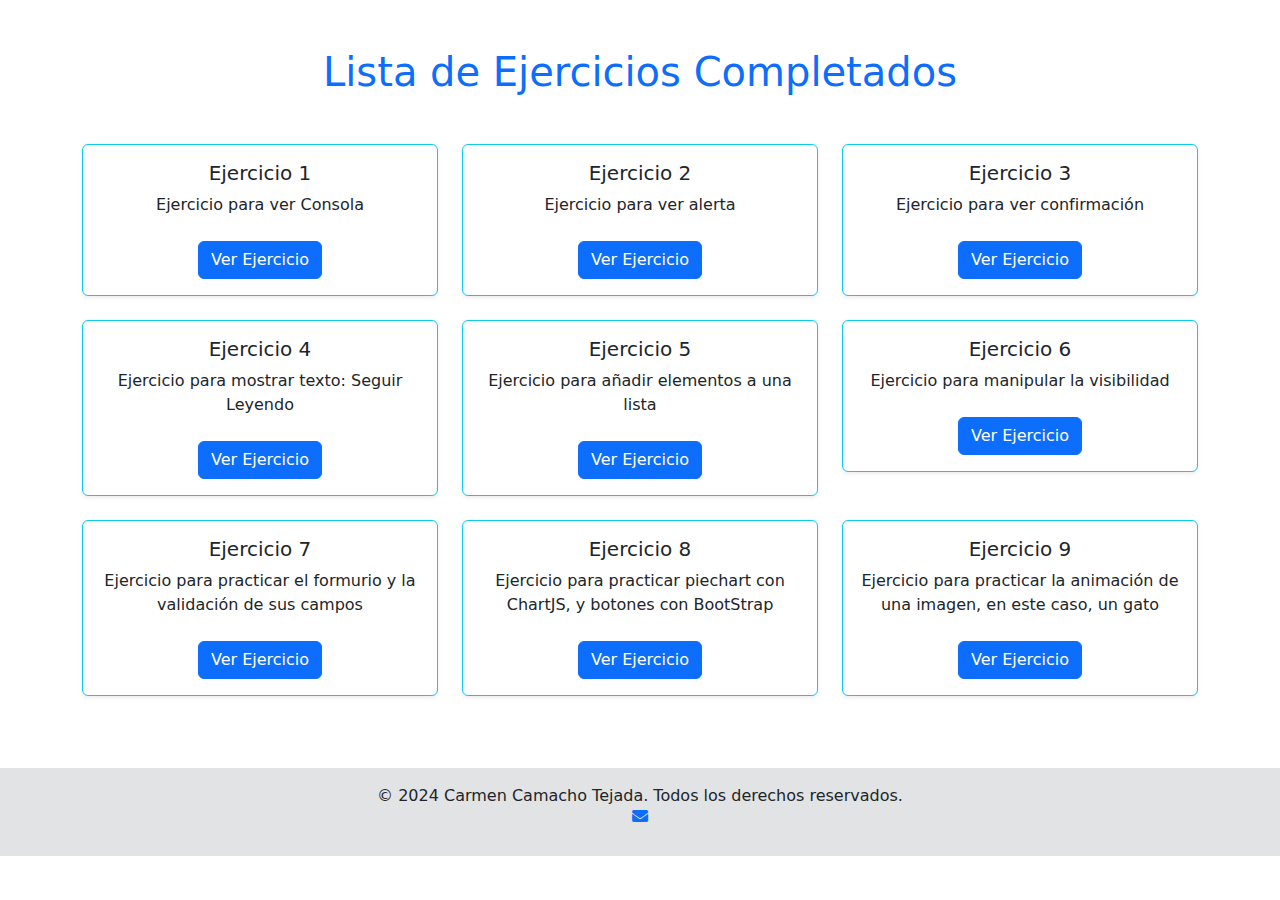
<file: index.html>
<!DOCTYPE html PUBLIC "-//W3C//DTD XHTML 1.0 Transitional//EN" "http://www.w3.org/TR/xhtml1/DTD/xhtml1-transitional.dtd">
<html xmlns="http://www.w3.org/1999/xhtml"  lang="es">
  <head>
    <meta http-equiv="Content-Type" content="text/html; charset=iso-8859-1" />
    <title>Ejercicio 10</title>
    <link rel="stylesheet" href="https://cdnjs.cloudflare.com/ajax/libs/font-awesome/5.15.4/css/all.min.css">

    <link
            href="https://cdn.jsdelivr.net/npm/bootstrap@5.3.3/dist/css/bootstrap.min.css"
            rel="stylesheet"
            integrity="sha384-QWTKZyjpPEjISv5WaRU9OFeRpok6YctnYmDr5pNlyT2bRjXh0JMhjY6hW+ALEwIH"
            crossorigin="anonymous">
  </head>

  <body>
    <div class="container mt-5">
      <h1 class="text-center display-6 text-primary">Lista de Ejercicios Completados</h1>
      <div class="row mt-5">
        <div class="col-md-4">
          <div class="card border-info mb-4 shadow-sm">
            <div class="card-body">
              <h5 class="card-title text-center">Ejercicio 1</h5>
              <p class="card-text text-center">Ejercicio para ver Consola</p>
                <div class="d-flex justify-content-center mt-4">
                  <a href="ejercicio1/ej1.html" class="btn btn-primary">Ver Ejercicio</a>
                </div>
            </div>
          </div>
        </div>
        <div class="col-md-4">
          <div class="card border-info mb-4 shadow-sm">
            <div class="card-body">
              <h5 class="card-title text-center">Ejercicio 2</h5>
              <p class="card-text text-center">Ejercicio para ver alerta</p>
              <div class="d-flex justify-content-center mt-4">
                <a href="ejercicio2/ej2.html" class="btn btn-primary">Ver Ejercicio</a>
              </div>
            </div>
          </div>
        </div>
        <div class="col-md-4">
          <div class="card border-info mb-4 shadow-sm">
            <div class="card-body">
              <h5 class="card-title text-center">Ejercicio 3</h5>
              <p class="card-text text-center">Ejercicio para ver confirmaci�n</p>
              <div class="d-flex justify-content-center mt-4">
                <a href="ejercicio3/ej3.html" class="btn btn-primary">Ver Ejercicio</a>
              </div>
            </div>
          </div>
        </div>
        <div class="col-md-4">
          <div class="card border-info mb-4 shadow-sm">
            <div class="card-body">
              <h5 class="card-title text-center">Ejercicio 4</h5>
              <p class="card-text text-center">Ejercicio para mostrar texto: Seguir Leyendo</p>
              <div class="d-flex justify-content-center mt-4">
                <a href="ejercicio4/ej4.html" class="btn btn-primary">Ver Ejercicio</a>
              </div>
            </div>
          </div>
        </div>
        <div class="col-md-4">
          <div class="card border-info mb-4 shadow-sm">
            <div class="card-body">
              <h5 class="card-title text-center">Ejercicio 5</h5>
              <p class="card-text text-center">Ejercicio para a�adir elementos a una lista</p>
              <div class="d-flex justify-content-center mt-4">
                <a href="ejercicio5/ej5.html" class="btn btn-primary">Ver Ejercicio</a>
              </div>
            </div>
          </div>
        </div>
        <div class="col-md-4">
          <div class="card border-info mb-4 shadow-sm">
            <div class="card-body">
              <h5 class="card-title text-center">Ejercicio 6</h5>
              <p class="card-text text-center">Ejercicio para manipular la visibilidad</p>
              <div class="d-flex justify-content-center mt-4">
                <a href="ejercicio6/ej6.html" class="btn btn-primary">Ver Ejercicio</a>
              </div>
            </div>
          </div>
        </div>
        <div class="col-md-4">
          <div class="card border-info mb-4 shadow-sm">
            <div class="card-body">
              <h5 class="card-title text-center">Ejercicio 7</h5>
              <p class="card-text text-center">Ejercicio para practicar el formurio y la validaci�n de sus campos</p>
              <div class="d-flex justify-content-center mt-4">
                <a href="ejercicio7/ej7.html" class="btn btn-primary">Ver Ejercicio</a>
              </div>
            </div>
          </div>
        </div>
        <div class="col-md-4">
          <div class="card border-info mb-4 shadow-sm">
            <div class="card-body">
              <h5 class="card-title text-center">Ejercicio 8</h5>
              <p class="card-text text-center">Ejercicio para practicar piechart con ChartJS, y botones con BootStrap</p>
              <div class="d-flex justify-content-center mt-4">
                <a href="ejercicio8/ej8.html" class="btn btn-primary">Ver Ejercicio</a>
              </div>
            </div>
          </div>
        </div>
        <div class="col-md-4">
          <div class="card border-info mb-4 shadow-sm">
            <div class="card-body">
              <h5 class="card-title text-center">Ejercicio 9</h5>
              <p class="card-text text-center">Ejercicio para practicar la animaci�n de una imagen, en este caso, un gato</p>
              <div class="d-flex justify-content-center mt-4">
                <a href="ejercicio9/ej9.html" class="btn btn-primary">Ver Ejercicio</a>
              </div>
            </div>
          </div>
        </div>
      </div>
    </div>
    <footer class="bg-secondary-subtle text-center text-lg-start mt-5">
      <div class="text-center p-3">
        � 2024 Carmen Camacho Tejada. Todos los derechos reservados.
        <p>
          <a href="mailto:carmendelosangeles.camacho@gmail.com">
            <i class="fas fa-envelope"></i>
          </a>
        </p>
      </div>
    </footer>
    <script src="https://code.jquery.com/jquery-3.7.1.slim.min.js"></script>
    <script
            src="https://cdn.jsdelivr.net/npm/@popperjs/core@2.11.8/dist/umd/popper.min.js"
            integrity="sha384-I7E8VVD/ismYTF4hNIPjVp/Zjvgyol6VFvRkX/vR+Vc4jQkC+hVqc2pM8ODewa9r"
            crossorigin="anonymous"></script>
    <script
            src="https://cdn.jsdelivr.net/npm/bootstrap@5.3.3/dist/js/bootstrap.min.js"
            integrity="sha384-0pUGZvbkm6XF6gxjEnlmuGrJXVbNuzT9qBBavbLwCsOGabYfZo0T0to5eqruptLy"
            crossorigin="anonymous"></script>

  </body>

</html>
</file>
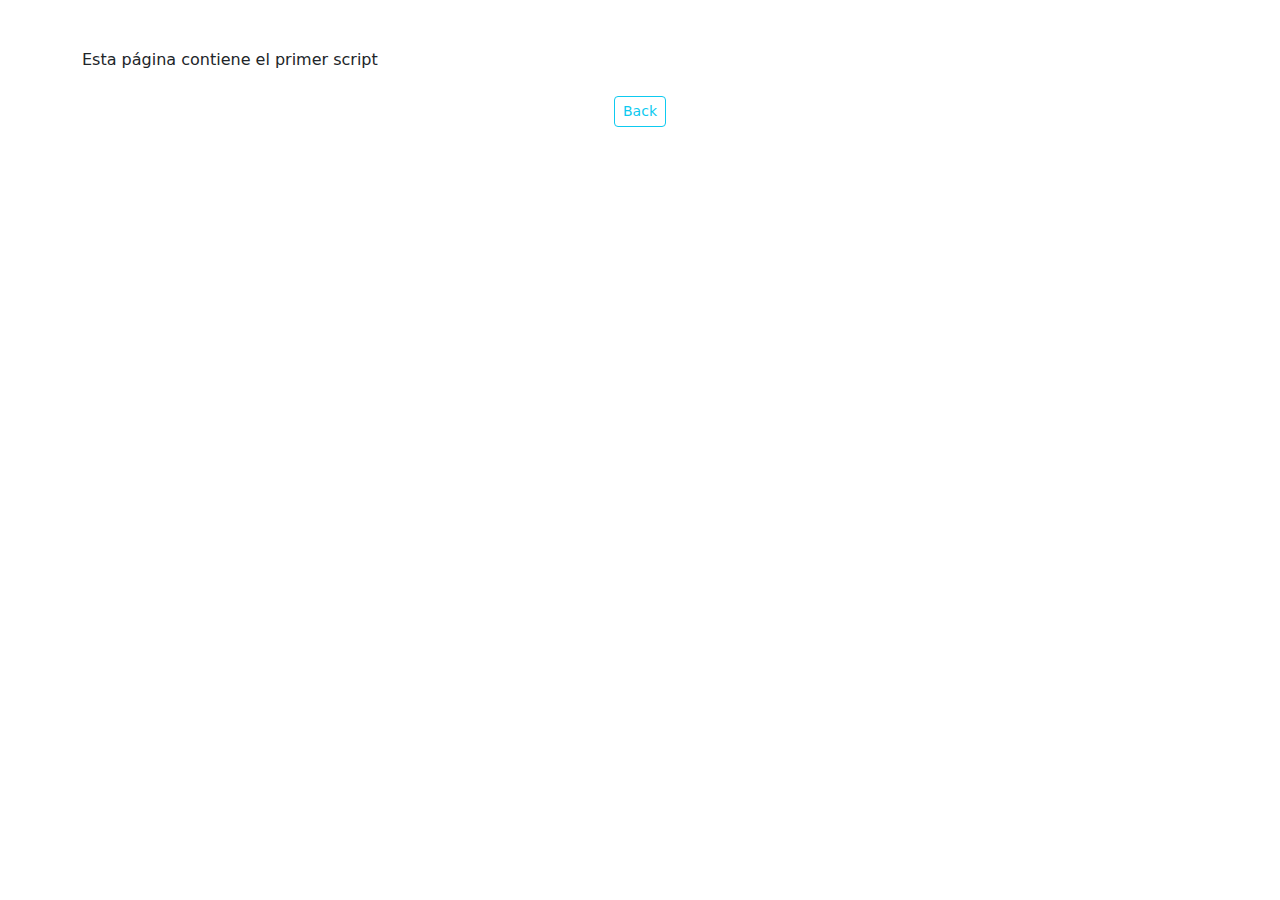
<file: ejercicio1/ej1.html>
<!DOCTYPE html PUBLIC "-//W3C//DTD XHTML 1.0 Transitional//EN" "http://www.w3.org/TR/xhtml1/DTD/xhtml1-transitional.dtd">
<html xmlns="http://www.w3.org/1999/xhtml">
  <head>
    <meta http-equiv="Content-Type" content="text/html; charset=iso-8859-1" />
    <title>Ejercicio 1 - El primer script</title>
    <link
            href="https://cdn.jsdelivr.net/npm/bootstrap@5.3.3/dist/css/bootstrap.min.css"
            rel="stylesheet"
            integrity="sha384-QWTKZyjpPEjISv5WaRU9OFeRpok6YctnYmDr5pNlyT2bRjXh0JMhjY6hW+ALEwIH"
            crossorigin="anonymous">
    <script type="text/javascript" src="codigo.js"></script>
  </head>

  <body>
    <div class="container mt-5">
      <p>Esta p�gina contiene el primer script</p>
      <div class="text-center mt-4">
        <a href="../index.html" class="btn btn-outline-info btn-sm">Back</a>
      </div>
    </div>
    <script src="https://code.jquery.com/jquery-3.7.1.slim.min.js"></script>
    <script
          src="https://cdn.jsdelivr.net/npm/@popperjs/core@2.11.8/dist/umd/popper.min.js"
          integrity="sha384-I7E8VVD/ismYTF4hNIPjVp/Zjvgyol6VFvRkX/vR+Vc4jQkC+hVqc2pM8ODewa9r"
          crossorigin="anonymous"></script>
    <script
          src="https://cdn.jsdelivr.net/npm/bootstrap@5.3.3/dist/js/bootstrap.min.js"
          integrity="sha384-0pUGZvbkm6XF6gxjEnlmuGrJXVbNuzT9qBBavbLwCsOGabYfZo0T0to5eqruptLy"
          crossorigin="anonymous"></script>
  </body>
</html>
</file>
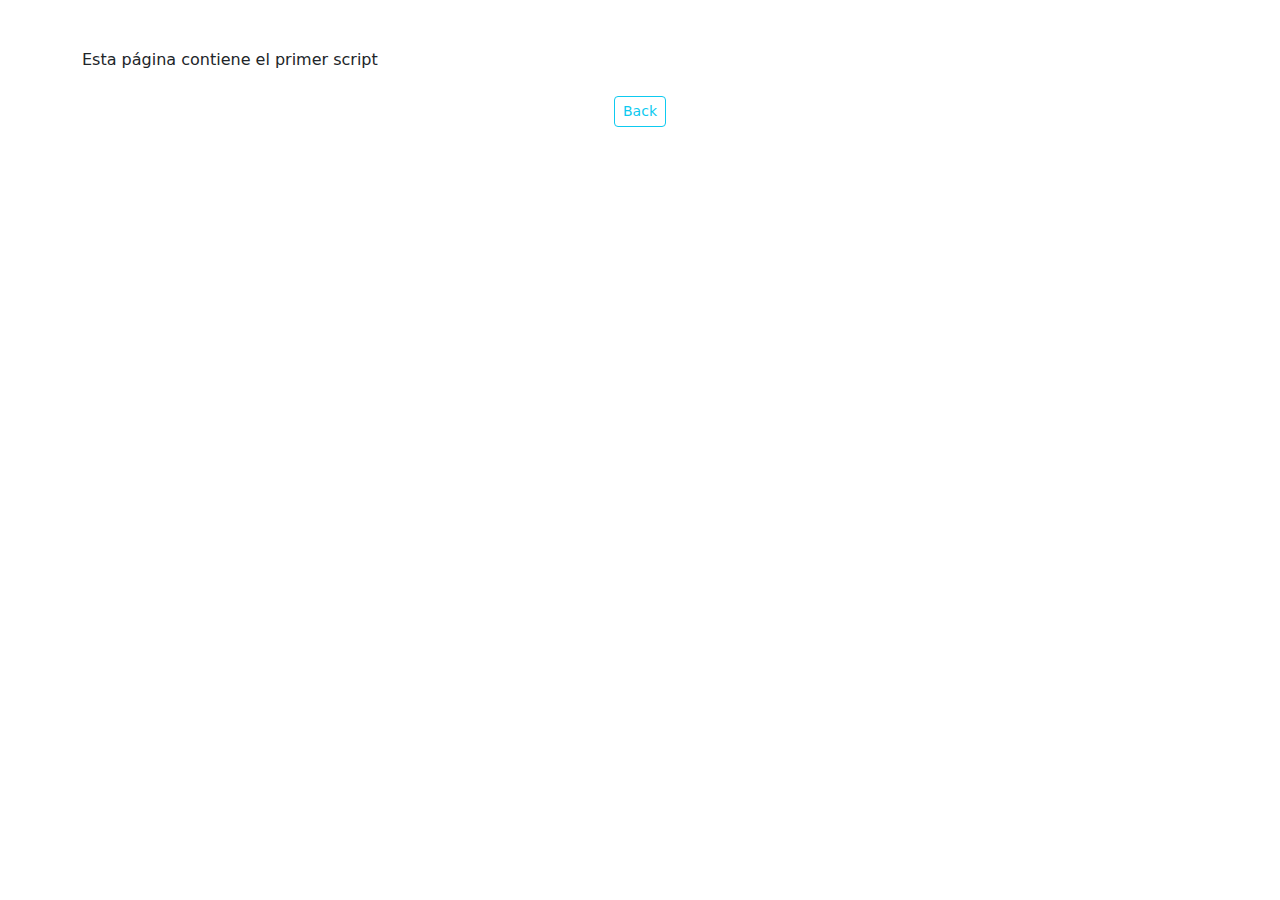
<file: ejercicio2/ej2.html>
<!DOCTYPE html PUBLIC "-//W3C//DTD XHTML 1.0 Transitional//EN" "http://www.w3.org/TR/xhtml1/DTD/xhtml1-transitional.dtd">
<html xmlns="http://www.w3.org/1999/xhtml">
  <head>
    <meta http-equiv="Content-Type" content="text/html; charset=iso-8859-1" />
    <title>Ejercicio 2 - El primer script</title>
    <link
            href="https://cdn.jsdelivr.net/npm/bootstrap@5.3.3/dist/css/bootstrap.min.css"
            rel="stylesheet"
            integrity="sha384-QWTKZyjpPEjISv5WaRU9OFeRpok6YctnYmDr5pNlyT2bRjXh0JMhjY6hW+ALEwIH"
            crossorigin="anonymous">
    <script type="text/javascript">
      var mensaje = "Hola Mundo!";
      alert(mensaje);
    </script>
  </head>

  <body>
    <div class="container mt-5">
      <p>Esta p�gina contiene el primer script</p>
      <div class="text-center mt-4">
        <a href="../index.html" class="btn btn-outline-info btn-sm">Back</a>
      </div>
    </div>
    <script src="https://code.jquery.com/jquery-3.7.1.slim.min.js"></script>
    <script
            src="https://cdn.jsdelivr.net/npm/@popperjs/core@2.11.8/dist/umd/popper.min.js"
            integrity="sha384-I7E8VVD/ismYTF4hNIPjVp/Zjvgyol6VFvRkX/vR+Vc4jQkC+hVqc2pM8ODewa9r"
            crossorigin="anonymous"></script>
    <script
            src="https://cdn.jsdelivr.net/npm/bootstrap@5.3.3/dist/js/bootstrap.min.js"
            integrity="sha384-0pUGZvbkm6XF6gxjEnlmuGrJXVbNuzT9qBBavbLwCsOGabYfZo0T0to5eqruptLy"
            crossorigin="anonymous"></script>
  </body>
</html>
</file>
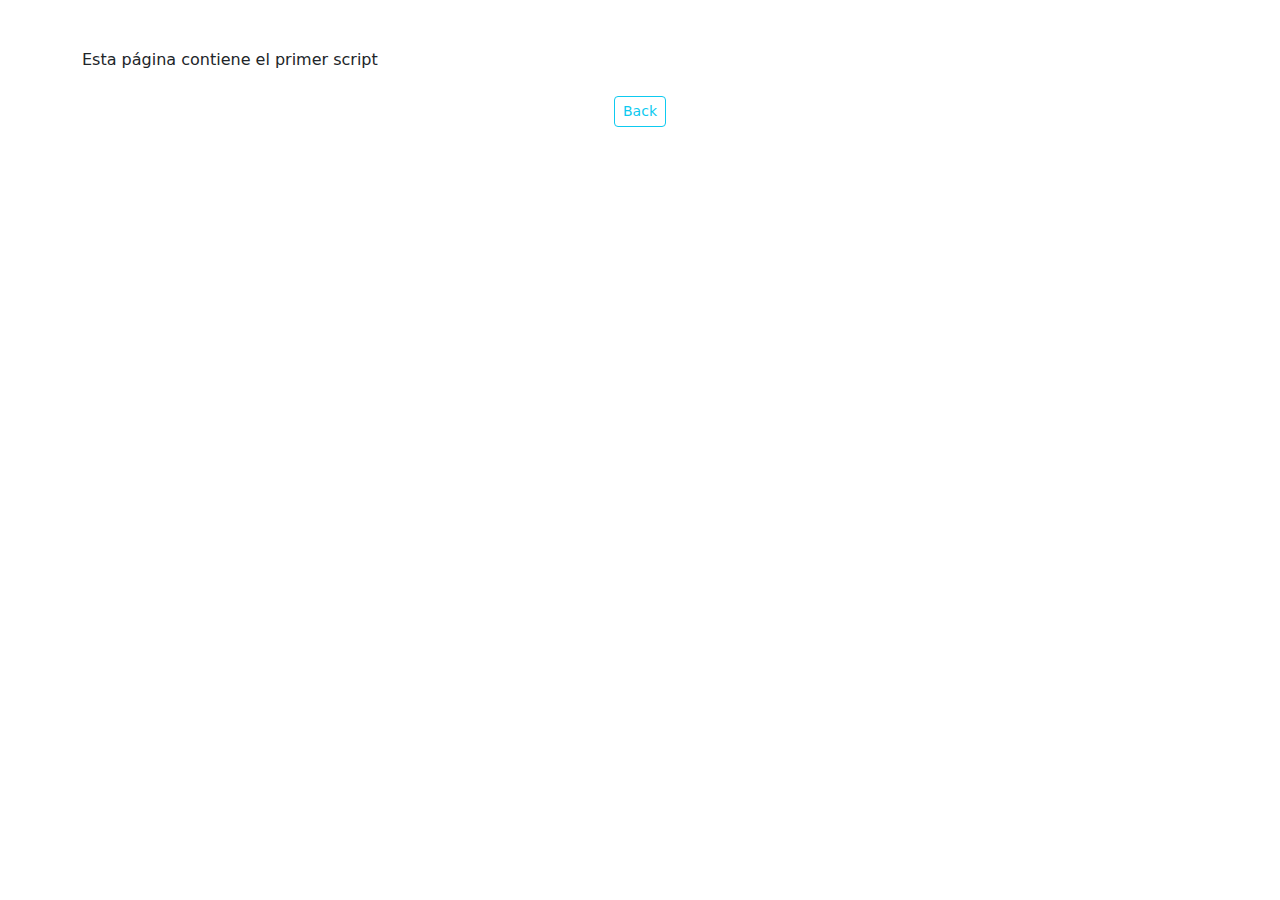
<file: ejercicio3/ej3.html>
<!DOCTYPE html PUBLIC "-//W3C//DTD XHTML 1.0 Transitional//EN" "http://www.w3.org/TR/xhtml1/DTD/xhtml1-transitional.dtd">
<html xmlns="http://www.w3.org/1999/xhtml">
  <head>
    <meta http-equiv="Content-Type" content="text/html; charset=iso-8859-1" />
    <title>Ejercicio 3 - El primer script</title>
    <link
            href="https://cdn.jsdelivr.net/npm/bootstrap@5.3.3/dist/css/bootstrap.min.css"
            rel="stylesheet"
            integrity="sha384-QWTKZyjpPEjISv5WaRU9OFeRpok6YctnYmDr5pNlyT2bRjXh0JMhjY6hW+ALEwIH"
            crossorigin="anonymous">

    <script type="text/javascript">
      var resultado = confirm("Hola Mundo!");

      if (resultado) {
        console.log("Has clicado OK");
      } else {
        console.log("Has clicado Cancelar");
      }
    </script>
  </head>

  <body>
    <div class="container mt-5">
      <p>Esta p�gina contiene el primer script</p>
      <div class="text-center mt-4">
        <a href="../index.html" class="btn btn-outline-info btn-sm">Back</a>
      </div>
    </div>
    <script src="https://code.jquery.com/jquery-3.7.1.slim.min.js"></script>
    <script
            src="https://cdn.jsdelivr.net/npm/@popperjs/core@2.11.8/dist/umd/popper.min.js"
            integrity="sha384-I7E8VVD/ismYTF4hNIPjVp/Zjvgyol6VFvRkX/vR+Vc4jQkC+hVqc2pM8ODewa9r"
            crossorigin="anonymous"></script>
    <script
            src="https://cdn.jsdelivr.net/npm/bootstrap@5.3.3/dist/js/bootstrap.min.js"
            integrity="sha384-0pUGZvbkm6XF6gxjEnlmuGrJXVbNuzT9qBBavbLwCsOGabYfZo0T0to5eqruptLy"
            crossorigin="anonymous"></script>
  </body>
</html>
</file>
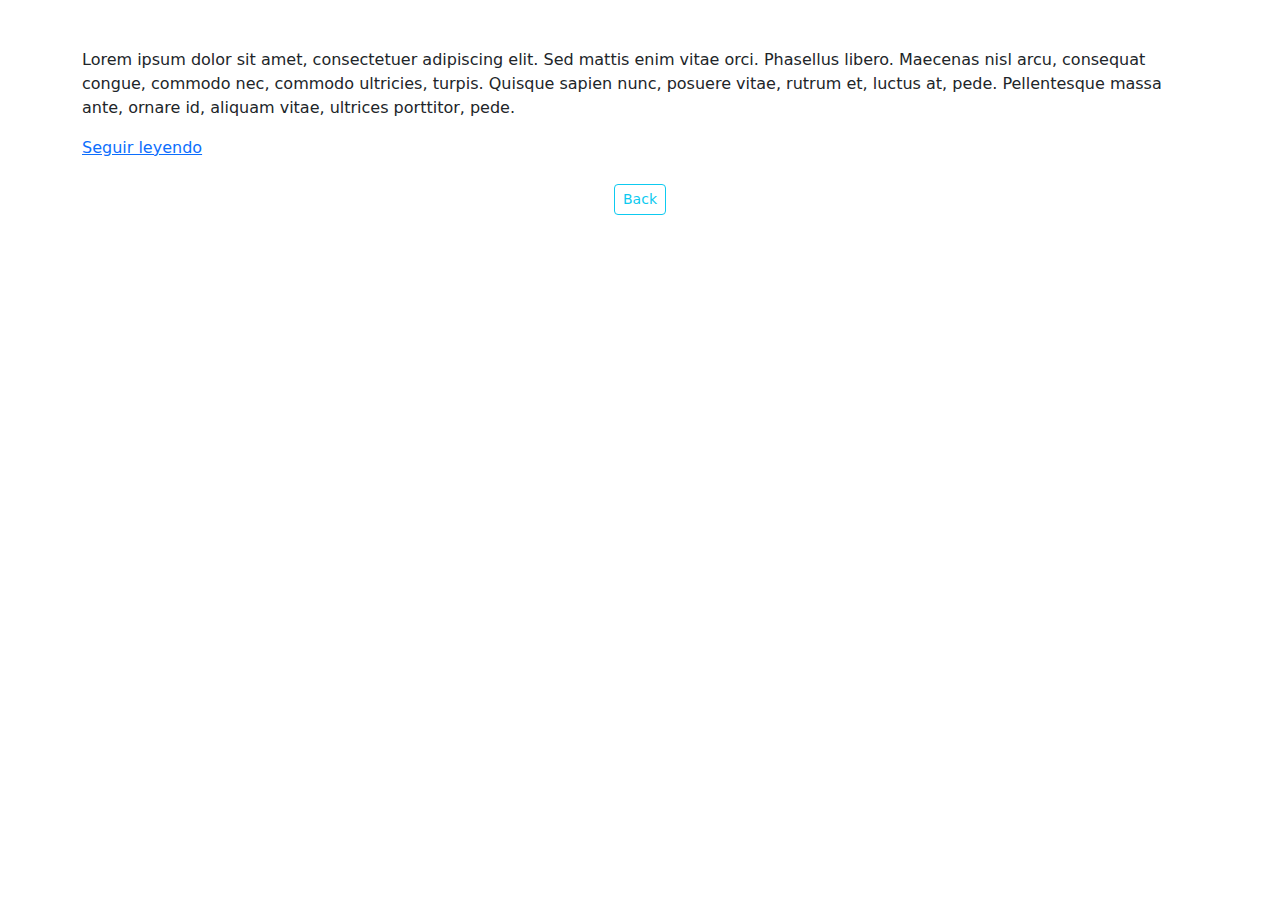
<file: ejercicio4/ej4.html>
<!DOCTYPE html PUBLIC "-//W3C//DTD XHTML 1.0 Transitional//EN" "http://www.w3.org/TR/xhtml1/DTD/xhtml1-transitional.dtd">
<html xmlns="http://www.w3.org/1999/xhtml">
  <head>
    <meta http-equiv="Content-Type" content="text/html; charset=UTF-8" />
    <title>Ejercicio 4 - DOM básico</title>
    <link
            href="https://cdn.jsdelivr.net/npm/bootstrap@5.3.3/dist/css/bootstrap.min.css"
            rel="stylesheet"
            integrity="sha384-QWTKZyjpPEjISv5WaRU9OFeRpok6YctnYmDr5pNlyT2bRjXh0JMhjY6hW+ALEwIH"
            crossorigin="anonymous">
    <link rel="stylesheet" href="ej4.css" />
  </head>

  <body>
    <div class="container mt-5">
      <p>
        Lorem ipsum dolor sit amet, consectetuer adipiscing elit. Sed mattis enim
        vitae orci. Phasellus libero. Maecenas nisl arcu, consequat congue,
        commodo nec, commodo ultricies, turpis. Quisque sapien nunc, posuere
        vitae, rutrum et, luctus at, pede. Pellentesque massa ante, ornare id,
        aliquam vitae, ultrices porttitor, pede.
        <!-- Inicio texto a mostrar/esconder -->
        <span class="additional hidden">
          Nullam sit amet nisl elementum elit convallis malesuada. Phasellus magna
          sem, semper quis, faucibus ut, rhoncus non, mi. Duis pellentesque, felis
          eu adipiscing ullamcorper, odio urna consequat arcu, at posuere ante
          quam non dolor. Lorem ipsum dolor sit amet, consectetuer adipiscing
          elit. Duis scelerisque. Donec lacus neque, vehicula in, eleifend vitae,
          venenatis ac, felis. Donec arcu. Nam sed tortor nec ipsum aliquam
          ullamcorper. Duis accumsan metus eu urna. Aenean vitae enim. Integer
          lacus. Vestibulum venenatis erat eu odio. Praesent id metus. Nullam sit
          amet nisl elementum elit convallis malesuada. Phasellus magna sem,
          semper quis, faucibus ut, rhoncus non, mi. Duis pellentesque, felis eu
          adipiscing ullamcorper, odio urna consequat arcu, at posuere ante quam
          non dolor. Lorem ipsum dolor sit amet, consectetuer adipiscing elit.
          Duis scelerisque. Donec lacus neque, vehicula in, eleifend vitae,
          venenatis ac, felis. Donec arcu. Nam sed tortor nec ipsum aliquam
          ullamcorper. Duis accumsan metus eu urna. Aenean vitae enim. Integer
          lacus. Vestibulum venenatis erat eu odio. Praesent id metus.
        </span>
      </p>
      <a href="#" onclick="toggleText();">Seguir leyendo</a>
      <div class="text-center mt-4">
        <a href="../index.html" class="btn btn-outline-info btn-sm">Back</a>
      </div>
    </div>
    <script type="text/javascript" src="main.js"></script>
    <script src="https://code.jquery.com/jquery-3.7.1.slim.min.js"></script>
    <script
            src="https://cdn.jsdelivr.net/npm/@popperjs/core@2.11.8/dist/umd/popper.min.js"
            integrity="sha384-I7E8VVD/ismYTF4hNIPjVp/Zjvgyol6VFvRkX/vR+Vc4jQkC+hVqc2pM8ODewa9r"
            crossorigin="anonymous"></script>
    <script
            src="https://cdn.jsdelivr.net/npm/bootstrap@5.3.3/dist/js/bootstrap.min.js"
            integrity="sha384-0pUGZvbkm6XF6gxjEnlmuGrJXVbNuzT9qBBavbLwCsOGabYfZo0T0to5eqruptLy"
            crossorigin="anonymous"></script>
  </body>
</html>
</file>
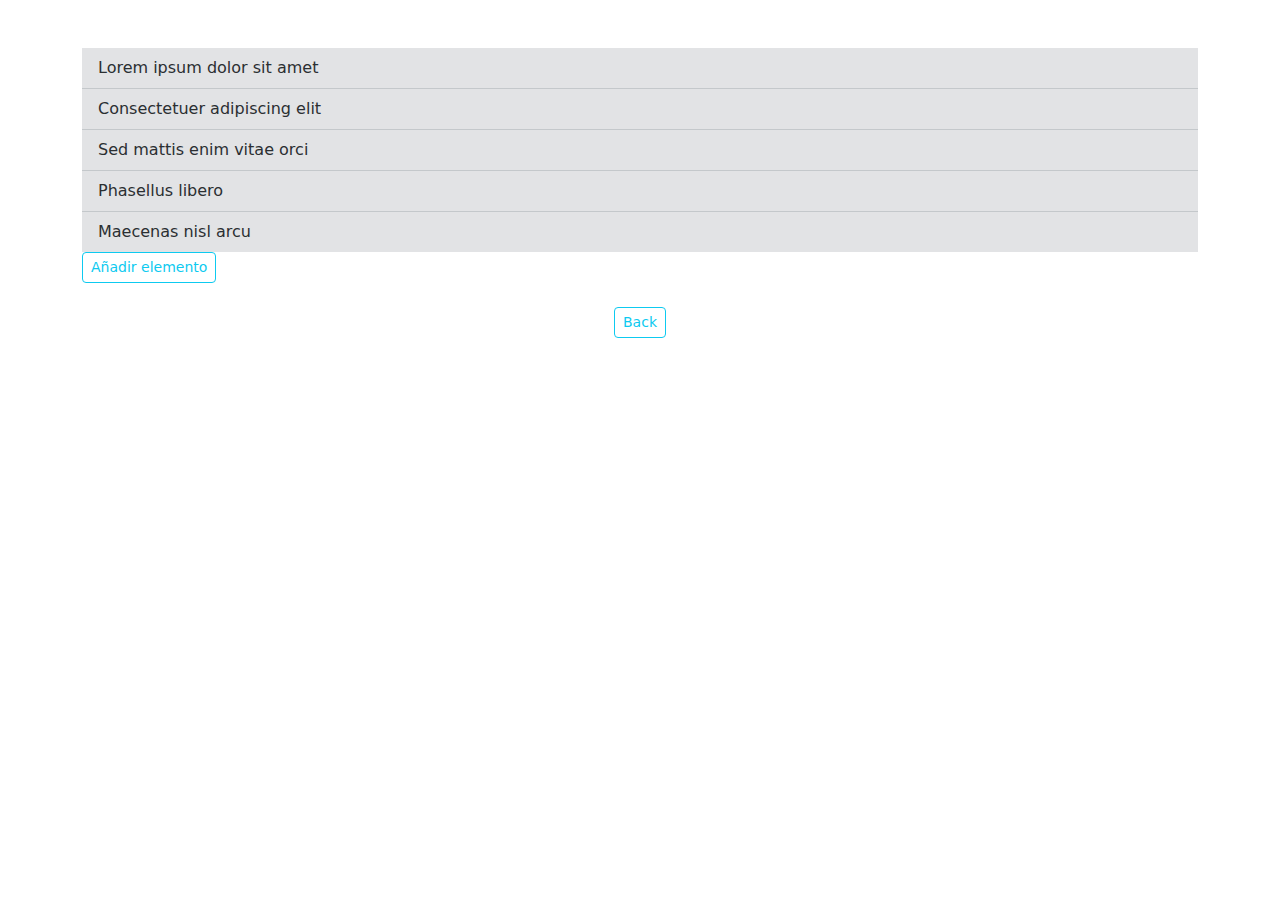
<file: ejercicio5/ej5.html>
<!DOCTYPE html PUBLIC "-//W3C//DTD XHTML 1.0 Transitional//EN" "http://www.w3.org/TR/xhtml1/DTD/xhtml1-transitional.dtd">
<html xmlns="http://www.w3.org/1999/xhtml">
  <head>
    <meta http-equiv="Content-Type" content="text/html; charset=UTF-8" />
    <title>Ejercicio 5 - DOM básico</title>

    <link
            href="https://cdn.jsdelivr.net/npm/bootstrap@5.3.3/dist/css/bootstrap.min.css"
            rel="stylesheet"
            integrity="sha384-QWTKZyjpPEjISv5WaRU9OFeRpok6YctnYmDr5pNlyT2bRjXh0JMhjY6hW+ALEwIH"
            crossorigin="anonymous">
  </head>

  <body>
    <div class="container mt-5">
      <ul id="lista" class="list-group list-group-flush">
        <li class="list-group-item list-group-item-secondary">Lorem ipsum dolor sit amet</li>
        <li class="list-group-item list-group-item-secondary">Consectetuer adipiscing elit</li>
        <li class="list-group-item list-group-item-secondary">Sed mattis enim vitae orci</li>
        <li class="list-group-item list-group-item-secondary">Phasellus libero</li>
        <li class="list-group-item list-group-item-secondary">Maecenas nisl arcu</li>
      </ul>

      <input
              type="button"
              class="btn btn-outline-info btn-sm"
              value="Añadir elemento"
              id="btnAñadir"
      />
      <div class="text-center mt-4">
        <a href="../index.html" class="btn btn-outline-info btn-sm">Back</a>
      </div>
    </div>
    <script type="text/javascript" src="main.js"></script>
    <script src="https://code.jquery.com/jquery-3.7.1.slim.min.js"></script>
    <script
            src="https://cdn.jsdelivr.net/npm/@popperjs/core@2.11.8/dist/umd/popper.min.js"
            integrity="sha384-I7E8VVD/ismYTF4hNIPjVp/Zjvgyol6VFvRkX/vR+Vc4jQkC+hVqc2pM8ODewa9r"
            crossorigin="anonymous"></script>
    <script
            src="https://cdn.jsdelivr.net/npm/bootstrap@5.3.3/dist/js/bootstrap.min.js"
            integrity="sha384-0pUGZvbkm6XF6gxjEnlmuGrJXVbNuzT9qBBavbLwCsOGabYfZo0T0to5eqruptLy"
            crossorigin="anonymous"></script>
  </body>

</html>
</file>
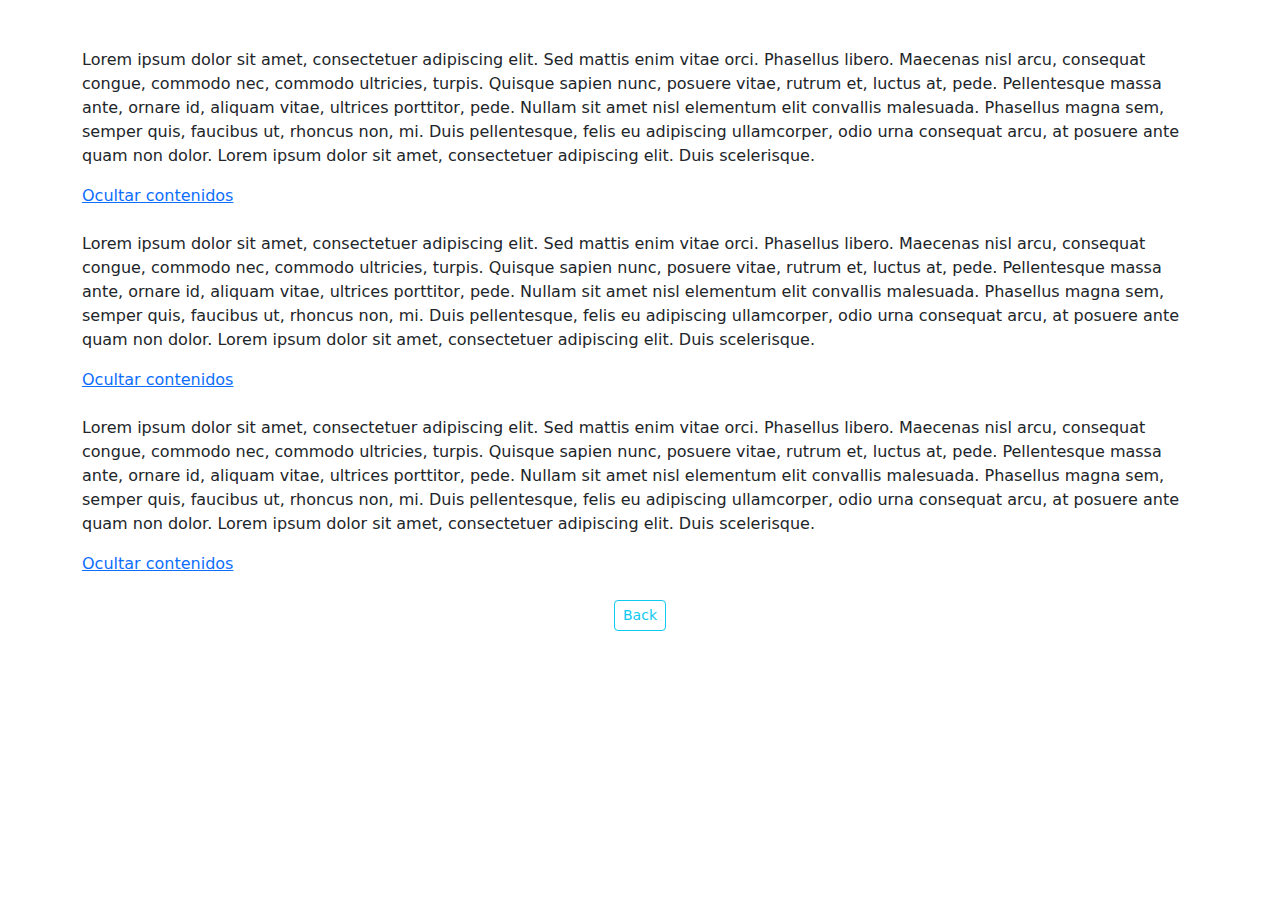
<file: ejercicio6/ej6.html>
<!DOCTYPE html PUBLIC "-//W3C//DTD XHTML 1.0 Transitional//EN" "http://www.w3.org/TR/xhtml1/DTD/xhtml1-transitional.dtd">
<html xmlns="http://www.w3.org/1999/xhtml">
  <head>
    <meta http-equiv="Content-Type" content="text/html; charset=UTF-8" />
    <title>Ejercicio 6 - DOM básico</title>
    <link
            href="https://cdn.jsdelivr.net/npm/bootstrap@5.3.3/dist/css/bootstrap.min.css"
            rel="stylesheet"
            integrity="sha384-QWTKZyjpPEjISv5WaRU9OFeRpok6YctnYmDr5pNlyT2bRjXh0JMhjY6hW+ALEwIH"
            crossorigin="anonymous">
  </head>

  <body>
    <div class="container mt-5">
      <div>
        <p style="display: block;">
          Lorem ipsum dolor sit amet, consectetuer adipiscing elit. Sed mattis
          enim vitae orci. Phasellus libero. Maecenas nisl arcu, consequat congue,
          commodo nec, commodo ultricies, turpis. Quisque sapien nunc, posuere
          vitae, rutrum et, luctus at, pede. Pellentesque massa ante, ornare id,
          aliquam vitae, ultrices porttitor, pede. Nullam sit amet nisl elementum
          elit convallis malesuada. Phasellus magna sem, semper quis, faucibus ut,
          rhoncus non, mi. Duis pellentesque, felis eu adipiscing ullamcorper,
          odio urna consequat arcu, at posuere ante quam non dolor. Lorem ipsum
          dolor sit amet, consectetuer adipiscing elit. Duis scelerisque.
        </p>
        <a href="#" class="toggle-content">Ocultar contenidos</a>
      </div>
      <br />
      <div>
        <p style="display: block;">
          Lorem ipsum dolor sit amet, consectetuer adipiscing elit. Sed mattis
          enim vitae orci. Phasellus libero. Maecenas nisl arcu, consequat congue,
          commodo nec, commodo ultricies, turpis. Quisque sapien nunc, posuere
          vitae, rutrum et, luctus at, pede. Pellentesque massa ante, ornare id,
          aliquam vitae, ultrices porttitor, pede. Nullam sit amet nisl elementum
          elit convallis malesuada. Phasellus magna sem, semper quis, faucibus ut,
          rhoncus non, mi. Duis pellentesque, felis eu adipiscing ullamcorper,
          odio urna consequat arcu, at posuere ante quam non dolor. Lorem ipsum
          dolor sit amet, consectetuer adipiscing elit. Duis scelerisque.
        </p>
        <a href="#" class="toggle-content" >Ocultar contenidos</a>
      </div>
      <br />
      <div>
        <p style="display: block;">
          Lorem ipsum dolor sit amet, consectetuer adipiscing elit. Sed mattis
          enim vitae orci. Phasellus libero. Maecenas nisl arcu, consequat congue,
          commodo nec, commodo ultricies, turpis. Quisque sapien nunc, posuere
          vitae, rutrum et, luctus at, pede. Pellentesque massa ante, ornare id,
          aliquam vitae, ultrices porttitor, pede. Nullam sit amet nisl elementum
          elit convallis malesuada. Phasellus magna sem, semper quis, faucibus ut,
          rhoncus non, mi. Duis pellentesque, felis eu adipiscing ullamcorper,
          odio urna consequat arcu, at posuere ante quam non dolor. Lorem ipsum
          dolor sit amet, consectetuer adipiscing elit. Duis scelerisque.
        </p>
        <a href="#" class="toggle-content">Ocultar contenidos</a>
      </div>
      <div class="text-center mt-4">
        <a href="../index.html" class="btn btn-outline-info btn-sm">Back</a>
      </div>
    </div>
    <script type="text/javascript" src="main.js"></script>
    <script src="https://code.jquery.com/jquery-3.7.1.slim.min.js"></script>
    <script
            src="https://cdn.jsdelivr.net/npm/@popperjs/core@2.11.8/dist/umd/popper.min.js"
            integrity="sha384-I7E8VVD/ismYTF4hNIPjVp/Zjvgyol6VFvRkX/vR+Vc4jQkC+hVqc2pM8ODewa9r"
            crossorigin="anonymous"></script>
    <script
            src="https://cdn.jsdelivr.net/npm/bootstrap@5.3.3/dist/js/bootstrap.min.js"
            integrity="sha384-0pUGZvbkm6XF6gxjEnlmuGrJXVbNuzT9qBBavbLwCsOGabYfZo0T0to5eqruptLy"
            crossorigin="anonymous"></script>
  </body>
</html>
</file>
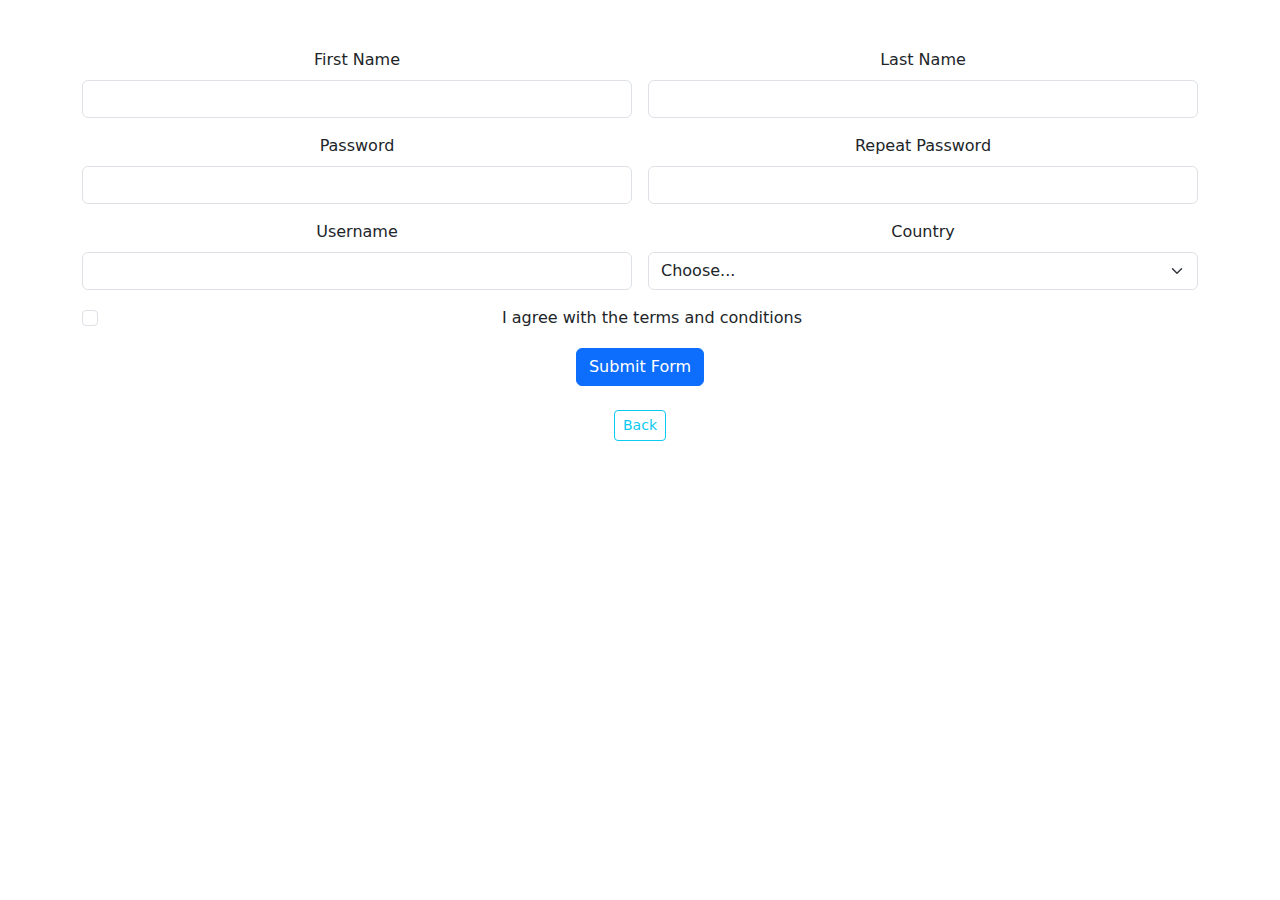
<file: ejercicio7/ej7.html>
<!DOCTYPE html>
<html lang="en">
  <head>
    <title>Bootstrap Ejemplo</title>
    <meta charset="utf-8" />
    <meta name="viewport" content="width=device-width, initial-scale=1" />
    <link
            href="https://cdn.jsdelivr.net/npm/bootstrap@5.3.3/dist/css/bootstrap.min.css"
            rel="stylesheet"
            integrity="sha384-QWTKZyjpPEjISv5WaRU9OFeRpok6YctnYmDr5pNlyT2bRjXh0JMhjY6hW+ALEwIH"
            crossorigin="anonymous">
  </head>

  <body>
    <div class="container text-center mt-5">
      <form class="row g-3 needs-validation" novalidate>
        <div class="col-sm-6">
          <label for="firstName" class="form-label">First Name</label>
          <input
                  type="text"
                  class="form-control"
                  id="firstName"
                  required
          />
          <div class="invalid-feedback">Please enter your first name.</div>
        </div>

        <div class="col-sm-6">
          <label for="lastName" class="form-label">Last Name</label>
          <input
                  type="text"
                  class="form-control"
                  id="lastName"
                  required
          />
          <div class="invalid-feedback">Please enter your last name.</div>
        </div>

        <div class="col-sm-6">
          <label for="password" class="form-label">Password</label>
          <input
                  type="password"
                  class="form-control"
                  id="password"
                  required
          />
          <div class="invalid-feedback">Please enter your password.</div>
        </div>

        <div class="col-sm-6">
          <label for="repeatPassword" class="form-label">Repeat Password</label>
          <input
                  type="password"
                  class="form-control"
                  id="repeatPassword"
                  required
          />
          <div class="invalid-feedback">Please repeat your password.</div>
        </div>

        <div class="col-sm-6">
          <label for="username" class="form-label">Username</label>
          <input
                  type="text"
                  class="form-control"
                  id="username"
                  required
          />
          <div class="invalid-feedback">Please enter a username.</div>
        </div>

        <div class="col-sm-6">
          <label for="country" class="form-label">Country</label>
          <select class="form-select" id="country" required>
            <option selected disabled value="">Choose...</option>
            <option value="AF">Afganistán</option>
            <option value="AL">Albania</option>
            <option value="DE">Alemania</option>
            <option value="AD">Andorra</option>
            <option value="AO">Angola</option>
            <option value="AI">Anguilla</option>
            <option value="AQ">Antártida</option>
            <option value="AG">Antigua y Barbuda</option>
            <option value="AN">Antillas Holandesas</option>
            <option value="SA">Arabia Saudí</option>
            <option value="DZ">Argelia</option>
            <option value="AR">Argentina</option>
            <option value="AM">Armenia</option>
            <option value="AW">Aruba</option>
            <option value="AU">Australia</option>
            <option value="AT">Austria</option>
            <option value="AZ">Azerbaiyán</option>
            <option value="BS">Bahamas</option>
            <option value="BH">Bahrein</option>
            <option value="BD">Bangladesh</option>
            <option value="BB">Barbados</option>
            <option value="BE">Bélgica</option>
            <option value="BZ">Belice</option>
            <option value="BJ">Benin</option>
            <option value="BM">Bermudas</option>
            <option value="BY">Bielorrusia</option>
            <option value="MM">Birmania</option>
            <option value="BO">Bolivia</option>
            <option value="BA">Bosnia y Herzegovina</option>
            <option value="BW">Botswana</option>
            <option value="BR">Brasil</option>
            <option value="BN">Brunei</option>
            <option value="BG">Bulgaria</option>
            <option value="BF">Burkina Faso</option>
            <option value="BI">Burundi</option>
            <option value="BT">Bután</option>
            <option value="CV">Cabo Verde</option>
            <option value="KH">Camboya</option>
            <option value="CM">Camerún</option>
            <option value="CA">Canadá</option>
            <option value="TD">Chad</option>
            <option value="CL">Chile</option>
            <option value="CN">China</option>
            <option value="CY">Chipre</option>
            <option value="VA">Ciudad del Vaticano (Santa Sede)</option>
            <option value="CO">Colombia</option>
            <option value="KM">Comores</option>
            <option value="CG">Congo</option>
            <option value="CD">Congo, República Democrática del</option>
            <option value="KR">Corea</option>
            <option value="KP">Corea del Norte</option>
            <option value="CI">Costa de Marfíl</option>
            <option value="CR">Costa Rica</option>
            <option value="HR">Croacia (Hrvatska)</option>
            <option value="CU">Cuba</option>
            <option value="DK">Dinamarca</option>
            <option value="DJ">Djibouti</option>
            <option value="DM">Dominica</option>
            <option value="EC">Ecuador</option>
            <option value="EG">Egipto</option>
            <option value="SV">El Salvador</option>
            <option value="AE">Emiratos Árabes Unidos</option>
            <option value="ER">Eritrea</option>
            <option value="SI">Eslovenia</option>
            <option value="ES">España</option>
            <option value="US">Estados Unidos</option>
            <option value="EE">Estonia</option>
            <option value="ET">Etiopía</option>
            <option value="FJ">Fiji</option>
            <option value="PH">Filipinas</option>
            <option value="FI">Finlandia</option>
            <option value="FR">Francia</option>
            <option value="GA">Gabón</option>
            <option value="GM">Gambia</option>
            <option value="GE">Georgia</option>
            <option value="GH">Ghana</option>
            <option value="GI">Gibraltar</option>
            <option value="GD">Granada</option>
            <option value="GR">Grecia</option>
            <option value="GL">Groenlandia</option>
            <option value="GP">Guadalupe</option>
            <option value="GU">Guam</option>
            <option value="GT">Guatemala</option>
            <option value="GY">Guayana</option>
            <option value="GF">Guayana Francesa</option>
            <option value="GN">Guinea</option>
            <option value="GQ">Guinea Ecuatorial</option>
            <option value="GW">Guinea-Bissau</option>
            <option value="HT">Haití</option>
            <option value="HN">Honduras</option>
            <option value="HU">Hungría</option>
            <option value="IN">India</option>
            <option value="ID">Indonesia</option>
            <option value="IQ">Irak</option>
            <option value="IR">Irán</option>
            <option value="IE">Irlanda</option>
            <option value="BV">Isla Bouvet</option>
            <option value="CX">Isla de Christmas</option>
            <option value="IS">Islandia</option>
            <option value="KY">Islas Caimán</option>
            <option value="CK">Islas Cook</option>
            <option value="CC">Islas de Cocos o Keeling</option>
            <option value="FO">Islas Faroe</option>
            <option value="HM">Islas Heard y McDonald</option>
            <option value="FK">Islas Malvinas</option>
            <option value="MP">Islas Marianas del Norte</option>
            <option value="MH">Islas Marshall</option>
            <option value="UM">Islas menores de Estados Unidos</option>
            <option value="PW">Islas Palau</option>
            <option value="SB">Islas Salomón</option>
            <option value="SJ">Islas Svalbard y Jan Mayen</option>
            <option value="TK">Islas Tokelau</option>
            <option value="TC">Islas Turks y Caicos</option>
            <option value="VI">Islas Vírgenes (EEUU)</option>
            <option value="VG">Islas Vírgenes (Reino Unido)</option>
            <option value="WF">Islas Wallis y Futuna</option>
            <option value="IL">Israel</option>
            <option value="IT">Italia</option>
            <option value="JM">Jamaica</option>
            <option value="JP">Japón</option>
            <option value="JO">Jordania</option>
            <option value="KZ">Kazajistán</option>
            <option value="KE">Kenia</option>
            <option value="KG">Kirguizistán</option>
            <option value="KI">Kiribati</option>
            <option value="KW">Kuwait</option>
            <option value="LA">Laos</option>
            <option value="LS">Lesotho</option>
            <option value="LV">Letonia</option>
            <option value="LB">Líbano</option>
            <option value="LR">Liberia</option>
            <option value="LY">Libia</option>
            <option value="LI">Liechtenstein</option>
            <option value="LT">Lituania</option>
            <option value="LU">Luxemburgo</option>
            <option value="MK">Macedonia, Ex-República Yugoslava de</option>
            <option value="MG">Madagascar</option>
            <option value="MY">Malasia</option>
            <option value="MW">Malawi</option>
            <option value="MV">Maldivas</option>
            <option value="ML">Malí</option>
            <option value="MT">Malta</option>
            <option value="MA">Marruecos</option>
            <option value="MQ">Martinica</option>
            <option value="MU">Mauricio</option>
            <option value="MR">Mauritania</option>
            <option value="YT">Mayotte</option>
            <option value="MX">México</option>
            <option value="FM">Micronesia</option>
            <option value="MD">Moldavia</option>
            <option value="MC">Mónaco</option>
            <option value="MN">Mongolia</option>
            <option value="MS">Montserrat</option>
            <option value="MZ">Mozambique</option>
            <option value="NA">Namibia</option>
            <option value="NR">Nauru</option>
            <option value="NP">Nepal</option>
            <option value="NI">Nicaragua</option>
            <option value="NE">Níger</option>
            <option value="NG">Nigeria</option>
            <option value="NU">Niue</option>
            <option value="NF">Norfolk</option>
            <option value="NO">Noruega</option>
            <option value="NC">Nueva Caledonia</option>
            <option value="NZ">Nueva Zelanda</option>
            <option value="OM">Omán</option>
            <option value="NL">Países Bajos</option>
            <option value="PA">Panamá</option>
            <option value="PG">Papúa Nueva Guinea</option>
            <option value="PK">Paquistán</option>
            <option value="PY">Paraguay</option>
            <option value="PE">Perú</option>
            <option value="PN">Pitcairn</option>
            <option value="PF">Polinesia Francesa</option>
            <option value="PL">Polonia</option>
            <option value="PT">Portugal</option>
            <option value="PR">Puerto Rico</option>
            <option value="QA">Qatar</option>
            <option value="UK">Reino Unido</option>
            <option value="CF">República Centroafricana</option>
            <option value="CZ">República Checa</option>
            <option value="ZA">República de Sudáfrica</option>
            <option value="DO">República Dominicana</option>
            <option value="SK">República Eslovaca</option>
            <option value="RE">Reunión</option>
            <option value="RW">Ruanda</option>
            <option value="RO">Rumania</option>
            <option value="RU">Rusia</option>
            <option value="EH">Sahara Occidental</option>
            <option value="KN">Saint Kitts y Nevis</option>
            <option value="WS">Samoa</option>
            <option value="AS">Samoa Americana</option>
            <option value="SM">San Marino</option>
            <option value="VC">San Vicente y Granadinas</option>
            <option value="SH">Santa Helena</option>
            <option value="LC">Santa Lucía</option>
            <option value="ST">Santo Tomé y Príncipe</option>
            <option value="SN">Senegal</option>
            <option value="SC">Seychelles</option>
            <option value="SL">Sierra Leona</option>
            <option value="SG">Singapur</option>
            <option value="SY">Siria</option>
            <option value="SO">Somalia</option>
            <option value="LK">Sri Lanka</option>
            <option value="PM">St Pierre y Miquelon</option>
            <option value="SZ">Suazilandia</option>
            <option value="SD">Sudán</option>
            <option value="SE">Suecia</option>
            <option value="CH">Suiza</option>
            <option value="SR">Surinam</option>
            <option value="TH">Tailandia</option>
            <option value="TW">Taiwán</option>
            <option value="TZ">Tanzania</option>
            <option value="TJ">Tayikistán</option>
            <option value="TF">Territorios franceses del Sur</option>
            <option value="TP">Timor Oriental</option>
            <option value="TG">Togo</option>
            <option value="TO">Tonga</option>
            <option value="TT">Trinidad y Tobago</option>
            <option value="TN">Túnez</option>
            <option value="TM">Turkmenistán</option>
            <option value="TR">Turquía</option>
            <option value="TV">Tuvalu</option>
            <option value="UA">Ucrania</option>
            <option value="UG">Uganda</option>
            <option value="UY">Uruguay</option>
            <option value="UZ">Uzbekistán</option>
            <option value="VU">Vanuatu</option>
            <option value="VE">Venezuela</option>
            <option value="VN">Vietnam</option>
            <option value="YE">Yemen</option>
            <option value="YU">Yugoslavia</option>
            <option value="ZM">Zambia</option>
            <option value="ZW">Zimbabue</option>
          </select>
          <div class="invalid-feedback">Please select a country.</div>
        </div>

        <div class="col-12">
          <div class="form-check">
            <input
                    class="form-check-input"
                    type="checkbox"
                    id="terms"
                    required
            />
            <label class="form-check-label" for="terms">
              I agree with the terms and conditions
            </label>
            <div class="invalid-feedback">
              You must agree to the terms and conditions.
            </div>
          </div>
        </div>

        <div class="col-12">
          <button class="btn btn-primary" type="submit">Submit Form</button>
        </div>
      </form>
    </div>

    <script>
      // Funcion para evaluar si todos los campos estan rellenados
      (function () {
        "use strict";

        // Recogemos todos los campos que necesiten comprobacion
        var forms = document.querySelectorAll(".needs-validation");

        // Hacemos un bucle para hacer check en cada uno
        Array.prototype.slice.call(forms).forEach(function (form) {
          form.addEventListener(
                  "submit",
                  function (event) {
                    if (!form.checkValidity()) {
                      event.preventDefault();
                      event.stopPropagation();
                    }

                    form.classList.add("was-validated");
                  },
                  false
          );
        });
      })();
    </script>

    <div class="text-center mt-4">
      <a href="../index.html" class="btn btn-outline-info btn-sm">Back</a>
    </div>
    <script src="https://code.jquery.com/jquery-3.7.1.slim.min.js"></script>
    <script
            src="https://cdn.jsdelivr.net/npm/@popperjs/core@2.11.8/dist/umd/popper.min.js"
            integrity="sha384-I7E8VVD/ismYTF4hNIPjVp/Zjvgyol6VFvRkX/vR+Vc4jQkC+hVqc2pM8ODewa9r"
            crossorigin="anonymous"></script>
    <script
            src="https://cdn.jsdelivr.net/npm/bootstrap@5.3.3/dist/js/bootstrap.min.js"
            integrity="sha384-0pUGZvbkm6XF6gxjEnlmuGrJXVbNuzT9qBBavbLwCsOGabYfZo0T0to5eqruptLy"
            crossorigin="anonymous"></script>
  </body>
</html>
</file>
<file: ejercicio4/ej4.css>
.additional {
  /* vuestro CSS aquí */
    display: inline-block;
}

.additional.hidden {
  /* vuestro CSS aquí */
    display: none;

}

.additional.visible {
  /* vuestro CSS aquí */
    display: inline;
}
</file>
